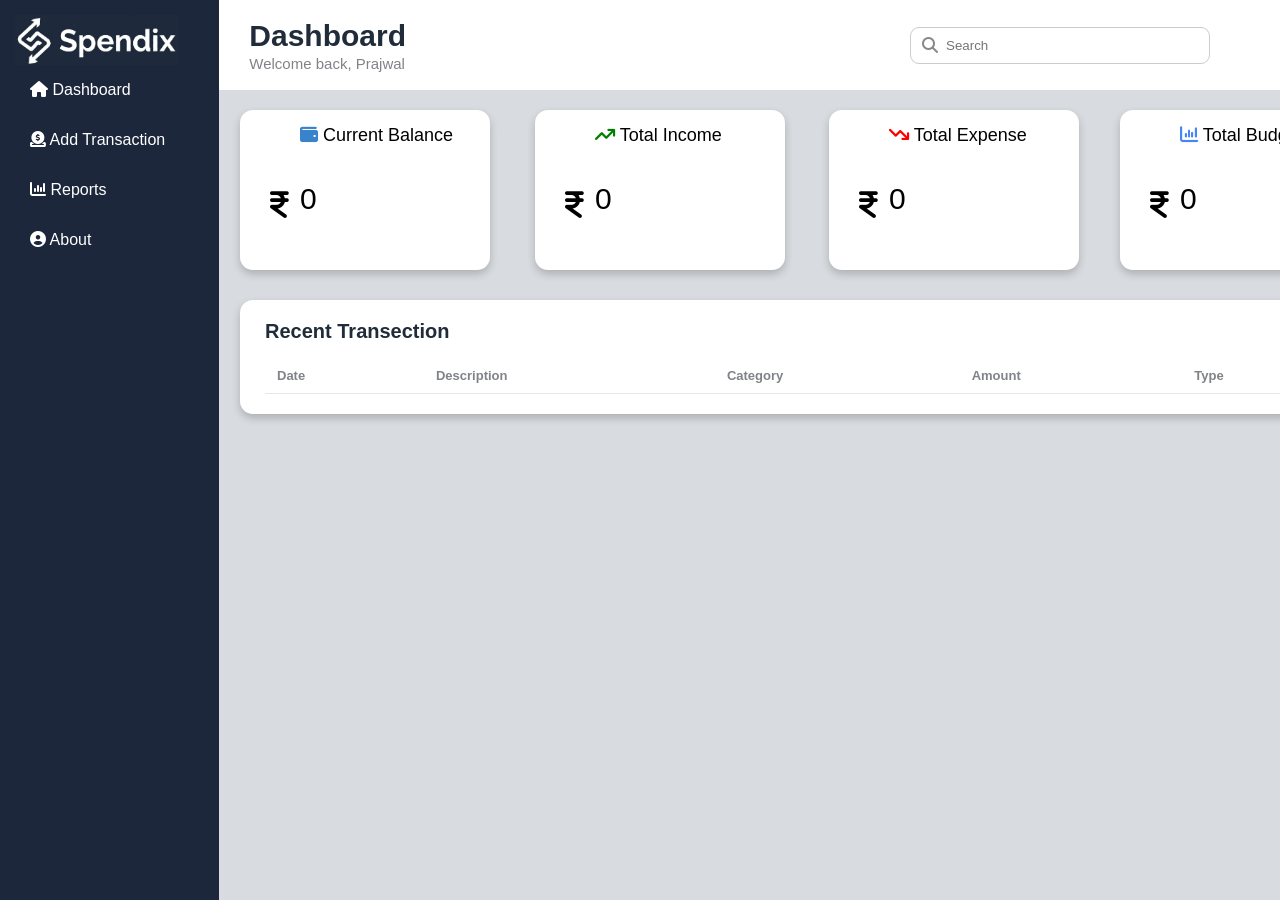
<file: Dashboard/index.html>
<!DOCTYPE html>
<html lang="en">
<head>
    <meta charset="UTF-8">
    <meta name="viewport" content="width=device-width, initial-scale=1.0">
    <title>Document</title>

    <link rel="stylesheet" href="style.css">  
    <link rel="stylesheet" href="https://cdnjs.cloudflare.com/ajax/libs/font-awesome/6.2.1/css/all.min.css" integrity="sha512-MV7K8+y+gLIBoVD59lQIYicR65iaqukzvf/nwasF0nqhPay5w/9lJmVM2hMDcnK1OnMGCdVK+iQrJ7lzPJQd1w==" crossorigin="anonymous" referrerpolicy="no-referrer" />
</head>
<body>

   <div class="sidebar">
 <div class="logo">
    <img src="logo.jpeg" height="50" alt="Logo">
</div>
  <ul class="nav-links">
    <li><i class="fa-solid fa-house"></i><a href="index.html">  Dashboard</a></li>
    <li><i class="fa-solid fa-circle-dollar-to-slot"></i><a href="add-transaction.html">        Add Transaction</a></li>
    <li><i class="fa-solid fa-chart-column"></i><a href="report.html">    Reports</a></li>
    <li><i class="fa-solid fa-circle-user"></i><a href="about.html">     About</a></li>
  </ul>
</div>


<header class="dashboard_header">
    <div class="header">
        <h1 class="Header-main-title">Dashboard</h1>
        <p class="Header-subtitle">Welcome back, Prajwal</p>
    </div>
    <div class="search-bar">
        <i class="fa-solid fa-magnifying-glass"></i>
        <input class="serch-place" type="text" placeholder="Search">
     </div>
</header>

<div class="upper-boxs">
 <div class="box1">
  <p class="balance"><i class="fa-solid fa-wallet"></i>          Current Balance</p>
  <span class="rs">
  <i class="fa-solid fa-indian-rupee-sign"></i></span>
  <span id="balanceAmount">0</span>
</div>
<div class="box2">
  <p class="income"><i class="fa-solid fa-arrow-trend-up"></i>        Total Income</p>
  <span class="rs">
  <i class="fa-solid fa-indian-rupee-sign"></i></span>
  <span id="incomeAmount">0</span>
</div>

<div class="box3">
  <p class="expensce"><i class="fa-solid fa-arrow-trend-down"></i>       Total Expense</p>
  <span class="rs">
  <i class="fa-solid fa-indian-rupee-sign"></i></span>
  <span id="expenseAmount">0</span>
</div>

<div class="box4">
  <p class="Budget"><i class="fa-solid fa-chart-column"></i>          Total Budget</p>
  <span class="rs">
  <i class="fa-solid fa-indian-rupee-sign"></i></span>
  <span id="budgetAmount">0</span>
</div>
</div>

<div class="transection-section">

  <p>Recent Transection</p>

  <div class="table">
    <table>
      <thead>
      <th>Date</th>
      <th>Description</th>
      <th>Category</th>
      <th>Amount</th>
      <th>Type</th>
      </thead>

      <tbody id="transactionTable">

      </tbody>
    </table>
  </div>

</div>


</body>
</html>
</file>
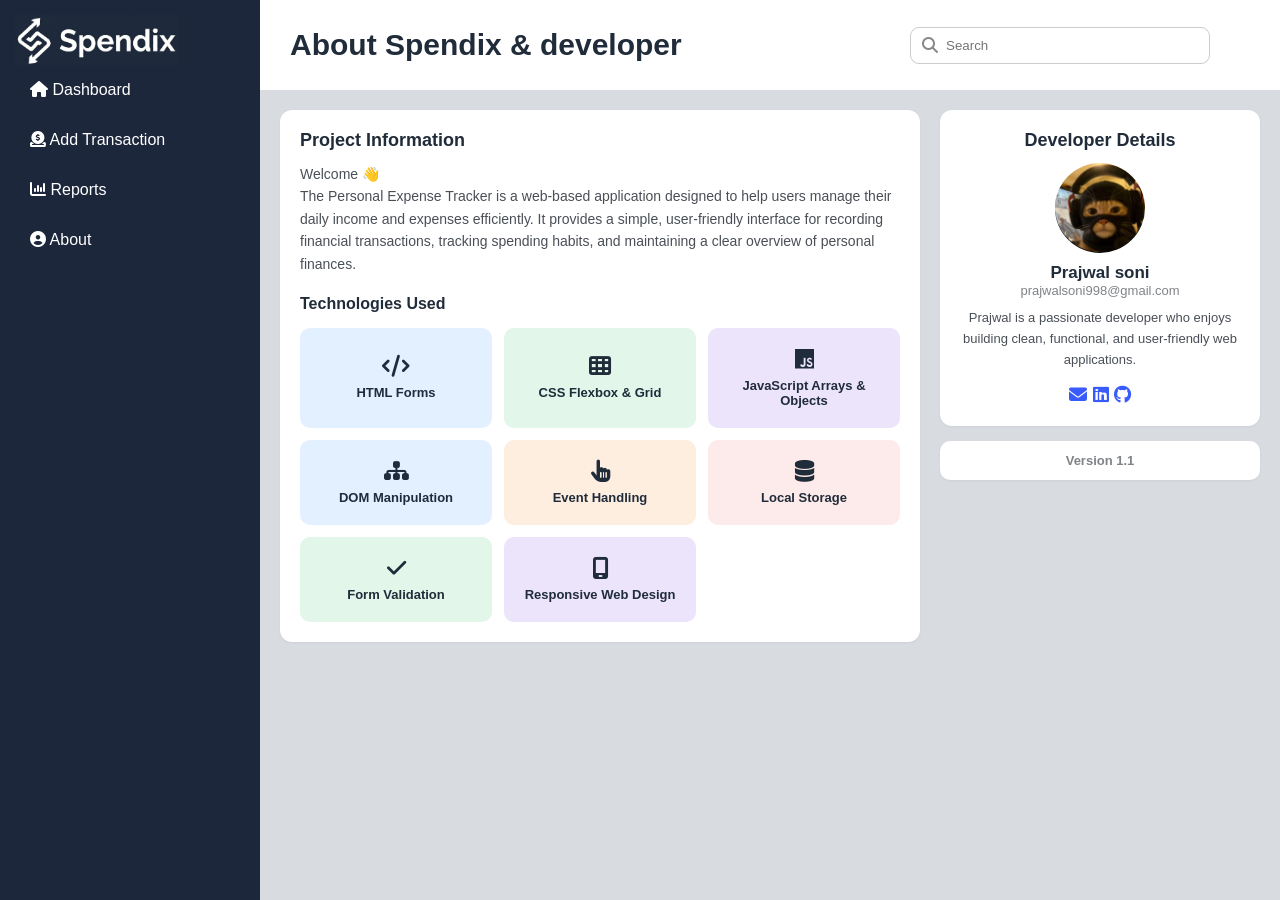
<file: Dashboard/about.html>
<!DOCTYPE html>
<html lang="en">
<head>
    <meta charset="UTF-8">
    <meta name="viewport" content="width=device-width, initial-scale=1.0">
    <title>Document</title>
    <link rel="stylesheet" href="style3.css">  
    <link rel="stylesheet" href="https://cdnjs.cloudflare.com/ajax/libs/font-awesome/6.2.1/css/all.min.css" integrity="sha512-MV7K8+y+gLIBoVD59lQIYicR65iaqukzvf/nwasF0nqhPay5w/9lJmVM2hMDcnK1OnMGCdVK+iQrJ7lzPJQd1w==" crossorigin="anonymous" referrerpolicy="no-referrer" />

</head>
<body>
    
   <div class="sidebar">
 <div class="logo">
    <img src="logo.jpeg" height="50" alt="Logo">
</div>
  <ul class="nav-links">
    <li><i class="fa-solid fa-house"></i><a href="http://127.0.0.1:5500/Dashboard/index.html">  Dashboard</a></li>
    <li><i class="fa-solid fa-circle-dollar-to-slot"></i><a href="http://127.0.0.1:5500/Dashboard/add-transaction.html">        Add Transaction</a></li>
    <li><i class="fa-solid fa-chart-column"></i><a href="http://127.0.0.1:5500/Dashboard/report.html">    Reports</a></li>
    <li><i class="fa-solid fa-circle-user"></i><a href="http://127.0.0.1:5500/Dashboard/about.html">     About</a></li>
  </ul>
</div>


<div class="main-content">

<header class="dashboard_header">
    <div class="header">
        <h1 class="Header-main-title">About Spendix & developer</h1>
    </div>
    <div class="search-bar">
        <i class="fa-solid fa-magnifying-glass"></i>
        <input class="serch-place" type="text" placeholder="Search">
     </div>
</header>

<div class="about-content">

    <div class="about-left">

        <div class="card project-info-card">
            <h2 class="card-title">Project Information</h2>
            <p class="project-description">
                Welcome 👋<br> The Personal Expense Tracker is a web-based application designed to help users manage their daily income and expenses efficiently. It provides a simple, user-friendly interface for recording financial transactions, tracking spending habits, and maintaining a clear overview of personal finances.
            </p>

            <h3 class="card-subtitle">Technologies Used</h3>
            <div class="tech-grid">
                <div class="tech-card tech-blue">
                    <i class="fa-solid fa-code"></i>
                    <span>HTML Forms</span>
                </div>
                <div class="tech-card tech-green">
                    <i class="fa-solid fa-table-cells"></i>
                    <span>CSS Flexbox &amp; Grid</span>
                </div>
                <div class="tech-card tech-purple">
                    <i class="fa-brands fa-js"></i>
                    <span>JavaScript Arrays &amp; Objects</span>
                </div>
                <div class="tech-card tech-blue">
                    <i class="fa-solid fa-sitemap"></i>
                    <span>DOM Manipulation</span>
                </div>
                <div class="tech-card tech-orange">
                    <i class="fa-solid fa-hand-pointer"></i>
                    <span>Event Handling</span>
                </div>
                <div class="tech-card tech-red">
                    <i class="fa-solid fa-database"></i>
                    <span>Local Storage</span>
                </div>
                <div class="tech-card tech-green">
                    <i class="fa-solid fa-check"></i>
                    <span>Form Validation</span>
                </div>
                <div class="tech-card tech-purple">
                    <i class="fa-solid fa-mobile-screen"></i>
                    <span>Responsive Web Design</span>
                </div>
            </div>
        </div>

    </div>

    <div class="about-right">

        <div class="card developer-card">
            <h2 class="card-title">Developer Details</h2>
            <div class="developer-photo">
                <img src="me.jpg" alt="Developer Photo">
            </div>
            <h3 class="developer-name">Prajwal soni</h3>
            <p class="developer-email">prajwalsoni998@gmail.com</p>
            <p class="developer-bio">
                Prajwal is a passionate developer who enjoys building clean, functional, and user-friendly web applications.
            </p>
            <div class="developer-socials">
                <i class="fa-solid fa-envelope"></i>
                <a href="https://www.linkedin.com/in/prajwal-soni-870070364/"> <i class="fa-brands fa-linkedin"></i></a>
                <a href="https://github.com/PRAJWAL785"><i class="fa-brands fa-github"></i></a>
            </div>
        </div>

        <div class="version-badge">Version 1.1</div>

    </div>

</div>

</div>

</body>
</html>
</file>
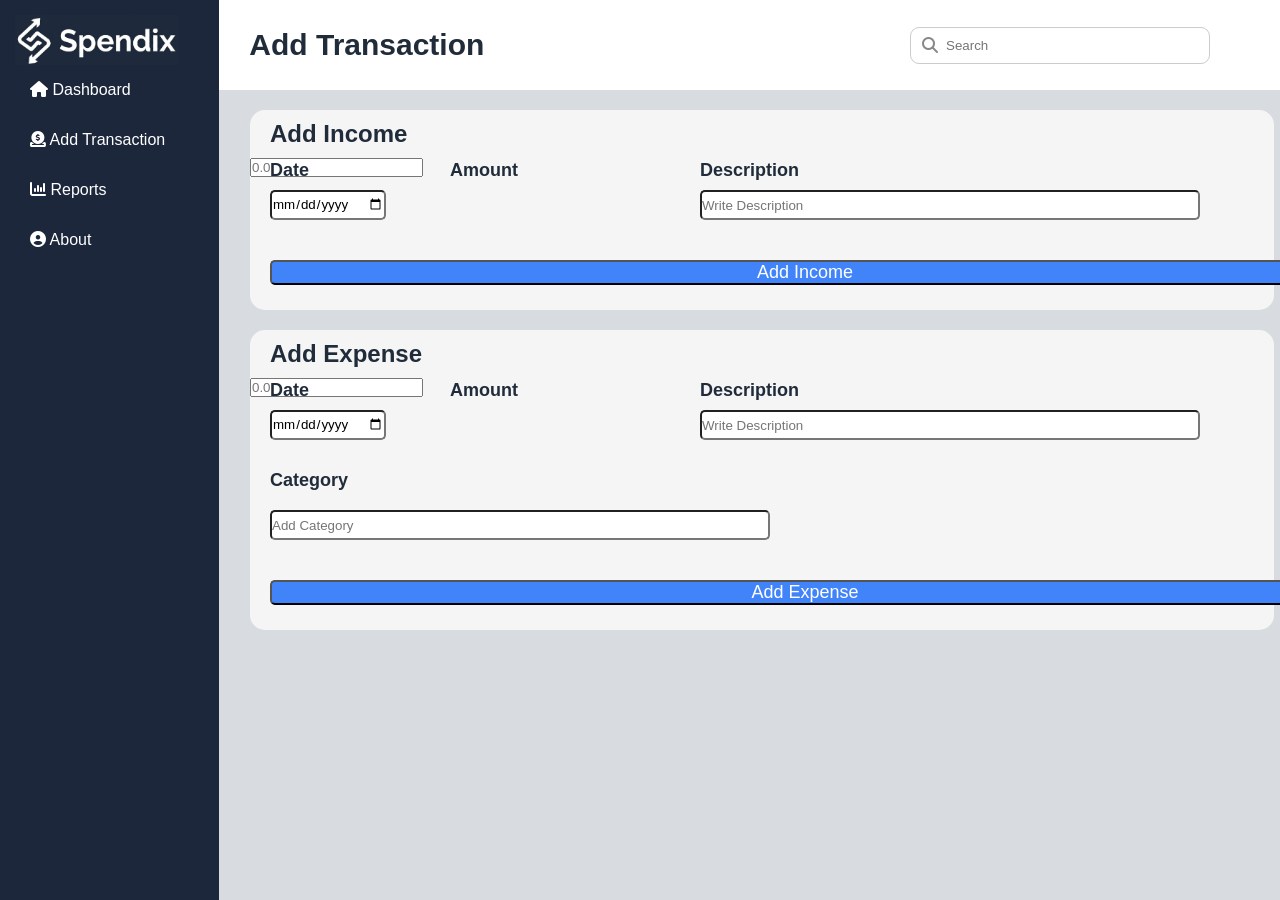
<file: Dashboard/add-transaction.html>
<!DOCTYPE html>
<html lang="en">
<head>
    <meta charset="UTF-8">
    <meta name="viewport" content="width=device-width, initial-scale=1.0">
    <title>Document</title>
    <link rel="stylesheet" href="style1.css">   
    <link rel="stylesheet" href="https://cdnjs.cloudflare.com/ajax/libs/font-awesome/6.2.1/css/all.min.css" integrity="sha512-MV7K8+y+gLIBoVD59lQIYicR65iaqukzvf/nwasF0nqhPay5w/9lJmVM2hMDcnK1OnMGCdVK+iQrJ7lzPJQd1w==" crossorigin="anonymous" referrerpolicy="no-referrer" />
  
</head>
<body>


    
   <div class="sidebar">
 <div class="logo">
    <img src="logo.jpeg" height="50" alt="Logo">
</div>
  <ul class="nav-links">
    <li><i class="fa-solid fa-house"></i><a href="http://127.0.0.1:5500/Dashboard/index.html">     Dashboard</a>  </li>
    <li><i class="fa-solid fa-circle-dollar-to-slot"></i><a href="http://127.0.0.1:5500/Dashboard/add-transaction.html">     Add Transaction</a></li>
    <li><i class="fa-solid fa-chart-column"></i><a href="http://127.0.0.1:5500/Dashboard/report.html">    Reports</a></li>
    <li><i class="fa-solid fa-circle-user"></i><a href="http://127.0.0.1:5500/Dashboard/about.html">     About</a></li>
  </ul>
</div>


<header class="dashboard_header">
    <div class="header">
        <h1 class="Header-main-title">Add Transaction</h1>
    </div>
    <div class="search-bar">
        <i class="fa-solid fa-magnifying-glass"></i>
        <input class="serch-place" type="text" placeholder="Search">
     </div>
</header>

<div class="content_box">
  
  <h2 class="add_income">Add Income</h2>
  <p class="p_date"><b>Date</b></p><p class="p_description"><b>Description</b></p><p class="p_amount"><b>Amount</b></p>
  <form action="incomeForm"><input id="incomeDate" class="input_date" type="date">
  <input type="number" id="incomeAmount" name="amount" min="0.0" step="0.1"placeholder="0.0">
  <input class="input_description"id="incomeDescription" type="text" placeholder="Write Description"  >
<button type="submit" class="button">Add Income</button>
</form>
</div >

<div class="add_expense">
  <h2 class="add_income">Add Expense</h2>
  <p class="p_date"><b>Date</b></p><p class="p_description"><b>Description</b></p><p class="p_amount"><b>Amount</b></p>
  <p class="p_category"><b>Category</b></p>
  <form action="expenseForm">
  <input id="expenseDate" class="input_date" type="date">
  <input type="text" id="expenseCategory" class="category" placeholder="Add Category">
  <input type="number" id="expenseAmount" name="amount" min="0.0" step="0.1"placeholder="0.0">
  <input class="input_description" id="expenseDescription" type="text" placeholder="Write Description"  >
  <button type="submit" class="button2">Add Expense</button>
</form></div>



</body>
</html>
</file>
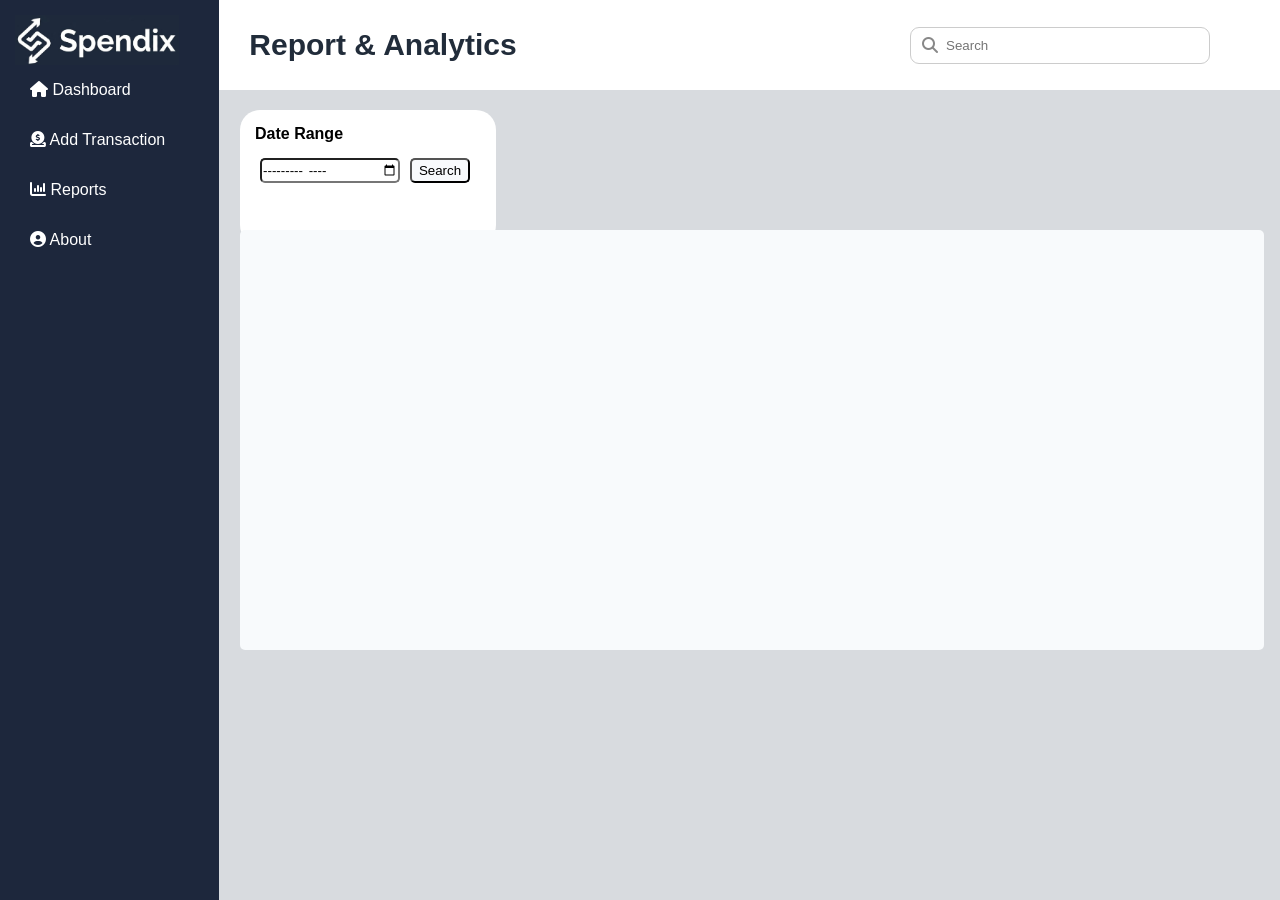
<file: Dashboard/report.html>
<!DOCTYPE html>
<html lang="en">
<head>
    <meta charset="UTF-8">
    <meta name="viewport" content="width=device-width, initial-scale=1.0">
    <title>Document</title>
    <link rel="stylesheet" href="style2.css">   
    <link rel="stylesheet" href="https://cdnjs.cloudflare.com/ajax/libs/font-awesome/6.2.1/css/all.min.css" integrity="sha512-MV7K8+y+gLIBoVD59lQIYicR65iaqukzvf/nwasF0nqhPay5w/9lJmVM2hMDcnK1OnMGCdVK+iQrJ7lzPJQd1w==" crossorigin="anonymous" referrerpolicy="no-referrer" />
  
</head>
<body>

        
   <div class="sidebar">
 <div class="logo">
    <img src="logo.jpeg" height="50" alt="Logo">
</div>
  <ul class="nav-links">
    <li><i class="fa-solid fa-house"></i><a href="http://127.0.0.1:5500/Dashboard/index.html">     Dashboard</a>  </li>
    <li><i class="fa-solid fa-circle-dollar-to-slot"></i><a href="http://127.0.0.1:5500/Dashboard/add-transaction.html">     Add Transaction</a></li>
    <li><i class="fa-solid fa-chart-column"></i><a href="http://127.0.0.1:5500/Dashboard/report.html">    Reports</a></li>
    <li><i class="fa-solid fa-circle-user"></i><a href="http://127.0.0.1:5500/Dashboard/about.html">     About</a></li>
  </ul>
</div>


<header class="dashboard_header">
    <div class="header">
        <h1 class="Header-main-title">Report & Analytics</h1>
    </div>
    <div class="search-bar">
        <i class="fa-solid fa-magnifying-glass"></i>
        <input class="serch-place" type="text" placeholder="Search">
     </div>
</header>

<div class="month_form">
  <p><b>Date Range</b></p>
  <form action="s.php">
    <input class="input_month" type="month" class="month_input">
    <button class="submit-btn" type="submit">Search</button>
  </form>
</div>

<div class="monthly_report">
  
</div>

    
</body>
</html>
</file>
<file: Dashboard/style.css>
* {
  margin: 0;
  padding: 0;
  box-sizing: border-box;
  font-family: "Segoe UI", Arial, sans-serif;
  font-family: -apple-system, BlinkMacSystemFont, "Segoe UI", Roboto, Helvetica, Arial, sans-serif;


}

body {
  display: flex;           
  height: 100vh;          
  background-color: #d8dbdf;       
}


.sidebar {
  width: 260px;              
  height: 100%;             
  background-color: rgb(29, 39, 60); 
  padding: 15px;       
  display: flex;
  flex-direction: column;   
}


.nav-links {
  list-style: none;
}

.nav-links li {
  color: #ffffff;            
  padding: 12px 15px;
  margin-bottom: 8px;
  border-radius: 8px;
  cursor: pointer;
}

.nav-links li:hover {
  background-color: #4586f5; 
  /* color: #ffffff;  */
   transform: translateY(-2px);
}
.nav-links:active {
  transform: translateY(0);   
}

/* ************************************** */
.nav-links a {
      color: #ffffff; 
      text-decoration: none;
    }
    .nav-links a:visited {
      color: #ffffff;
    }
/* ************************************** */
.dashboard_header {
  display: flex;
  justify-content: space-between;
  align-items: center;
  padding: 0px 20px; 
  background-color: #ffffff;
  width: 100%;
  height: 90px;
}
.header{
     padding: 9px 10px;
}
.Header-main-title{
    font-size: 30px;
    font-weight: 700;
    color: #212c3a;
}
.Header-subtitle{
    font-size: 15px;
    font-weight: 500;
    color:#808388;
    margin-top: 2px;
}
.search-bar {
  position: relative; 
  display: flex;
  align-items: center;
}

.search-bar i {
  margin: 50px;
  position: absolute; 
  left: 12px;  
  color: #888; 
  pointer-events: none; 
}

.serch-place {
  margin: 50px;
  padding: 10px 10px 10px 35px;
  border: 1px solid #ccc;
  border-radius: 9px;
  width: 300px; 
}

.box1{
  width: 250px;
  height: 160px;
  background-color: #ffffff;
  position: absolute;
  top: 110px;
  left: 240px;
  border-radius: 13px;
  box-shadow:0 4px 8px rgba(0,0,0,0.2);

}
.box2{
  width: 250px;
  height: 160px;
  background-color: #ffffff;
  position: absolute;
  top: 110px;
  left: 535px;
  border-radius: 13px;
  box-shadow:0 4px 8px rgba(0,0,0,0.2);

}

.box3{
  width: 250px;
  height: 160px;
  background-color: #ffffff;
  position: absolute;
  top: 110px;
  left: 829px;
  border-radius: 13px;
  box-shadow:0 4px 8px rgba(0,0,0,0.2);

}
.box4{
  width: 250px;
  height: 160px;
  background-color: #ffffff;
  position: absolute;
  top: 110px;
  left: 1120px;
  border-radius: 13px;
  box-shadow:0 4px 8px rgba(0,0,0,0.2);

}

.upper-boxs p {
  font-size: 18px;
  font-weight: 20px;
  color: #000000;
  position: absolute;
  left: 60px;
  top: 15px;
}

.box1 i{
  color: rgb(57, 131, 205);
}
.box2 i{
  color: green;
}
.box3 i{
  color: red;
}
.box4 i{
  color: #4586f5;
}

.rs i{
  position: absolute;
  color: #000000;
  font-size: 30px;
  font-weight: 19px;
  left: 30px;
  top: 80px;
}


.transection-section {
  position: absolute;
  top: 300px;
  left: 240px;
  width: 1130px;
  background-color: #ffffff;
  border-radius: 13px;
  box-shadow: 0 4px 8px rgba(0,0,0,0.2);
  padding: 20px 25px;
}

.transection-section > p {
  font-size: 20px;
  font-weight: 700;
  color: #212c3a;
  margin-bottom: 15px;
}

.table {
  width: 100%;
  overflow-x: auto;
}

.table table {
  width: 100%;
  border-collapse: collapse;
}

.table thead th {
  text-align: left;
  font-size: 13px;
  font-weight: 600;
  color: #808388;
  padding: 10px 12px;
  border-bottom: 1px solid #e5e7eb;
}

.table tbody td {
  padding: 14px 12px;
  font-size: 14px;
  font-weight: 500;
  color: #212c3a;
}

.table tbody tr {
  border-radius: 8px;
}

.table tbody tr td:first-child {
  border-top-left-radius: 8px;
  border-bottom-left-radius: 8px;
}

.table tbody tr td:last-child {
  border-top-right-radius: 8px;
  border-bottom-right-radius: 8px;
}

.row-expense {
  background-color: #fdeeee;
}

.row-income {
  background-color: #e9f8ef;
}

.row-expense td,
.row-income td {
  border-bottom: 6px solid #ffffff;
}

.table tbody i {
  width: 26px;
  height: 26px;
  display: inline-flex;
  align-items: center;
  justify-content: center;
  border-radius: 50%;
  margin-right: 8px;
  font-size: 12px;
  color: #ffffff;
}

.icon-shopping { background-color: #e05555; }
.icon-income { background-color: #34a853; }
.icon-housing { background-color: #e07a3f; }
.icon-subscription { background-color: #d64545; }
.icon-transport { background-color: #b03a3a; }

.amount-expense {
  color: #d64545;
  font-weight: 700;
}

.amount-income {
  color: #219653;
  font-weight: 700;
}

.badge {
  font-size: 12px;
  font-weight: 700;
  padding: 5px 12px;
  border-radius: 20px;
}

.badge-expense {
  background-color: #f8d7d7;
  color: #c0392b;
}

.badge-income {
  background-color: #cdeedd;
  color: #1e7e46;
}
#balanceAmount{
  position: absolute;
  color: #000000;
  font-size: 30px;
  font-weight: 19px;
  left: 60px;
  top: 72px;
}
#incomeAmount {
  position: absolute;
  color: #000000;
  font-size: 30px;
  font-weight: 19px;
  left: 60px;
  top: 72px;
}
#expenseAmount{
  position: absolute;
  color: #000000;
  font-size: 30px;
  font-weight: 19px;
  left: 60px;
  top: 72px;
}
#budgetAmount{
  position: absolute;
  color: #000000;
  font-size: 30px;
  font-weight: 19px;
  left: 60px;
  top: 72px;
}
</file>
<file: Dashboard/style3.css>
* {
  margin: 0;
  padding: 0;
  box-sizing: border-box;
  font-family: "Segoe UI", Arial, sans-serif;
  font-family: -apple-system, BlinkMacSystemFont, "Segoe UI", Roboto, Helvetica, Arial, sans-serif;


}

body {
  display: flex;           
  height: 100vh;          
  background-color: #d8dbdf;       
}


.sidebar {
  width: 260px;              
  height: 100%;             
  background-color: rgb(29, 39, 60); 
  padding: 15px;       
  display: flex;
  flex-direction: column;   
}


.nav-links {
  list-style: none;
}

.nav-links li {
  color: #ffffff;            
  padding: 12px 15px;
  margin-bottom: 8px;
  border-radius: 8px;
  cursor: pointer;
}

.nav-links li:hover {
  background-color: #4586f5; 
  /* color: #ffffff;  */
   transform: translateY(-2px);
}
.nav-links:active {
  transform: translateY(0);   
}

/* ************************************** */
.nav-links a {
      color: #ffffff; 
      text-decoration: none;
    }
    .nav-links a:visited {
      color: #ffffff;
    }
/* ************************************** */
.dashboard_header {
  display: flex;
  justify-content: space-between;
  align-items: center;
  padding: 0px 20px; 
  background-color: #ffffff;
  width: 100%;
  height: 90px;
}
.header{
     padding: 9px 10px;
}
.Header-main-title{
    font-size: 30px;
    font-weight: 700;
    color: #212c3a;
}
.Header-subtitle{
    font-size: 15px;
    font-weight: 500;
    color:#808388;
    margin-top: 2px;
}
.search-bar {
  position: relative; 
  display: flex;
  align-items: center;
}

.search-bar i {
  margin: 50px;
  position: absolute; 
  left: 12px;  
  color: #888; 
  pointer-events: none; 
}

.serch-place {
  margin: 50px;
  padding: 10px 10px 10px 35px;
  border: 1px solid #ccc;
  border-radius: 9px;
  width: 300px; 
}

/* ================= Main Content Wrapper ================= */
.main-content {
  flex: 1;
  display: flex;
  flex-direction: column;
  height: 100%;
  overflow: hidden;
}

/* ================= About Page Content ================= */
.about-content {
  display: flex;
  gap: 20px;
  padding: 20px;
  flex: 1;
  overflow-y: auto;
  align-items: flex-start;
}

.about-left {
  flex: 2;
}

.about-right {
  flex: 1;
  display: flex;
  flex-direction: column;
  gap: 15px;
}

.card {
  background-color: #ffffff;
  border-radius: 12px;
  padding: 20px;
  box-shadow: 0 1px 3px rgba(0, 0, 0, 0.05);
}

.card-title {
  font-size: 18px;
  font-weight: 700;
  color: #212c3a;
  margin-bottom: 12px;
}

.project-description {
  font-size: 14px;
  line-height: 1.6;
  color: #4a4f57;
  margin-bottom: 20px;
}

.card-subtitle {
  font-size: 16px;
  font-weight: 600;
  color: #212c3a;
  margin-bottom: 15px;
}

.tech-grid {
  display: grid;
  grid-template-columns: repeat(3, 1fr);
  gap: 12px;
}

.tech-card {
  display: flex;
  flex-direction: column;
  align-items: center;
  justify-content: center;
  gap: 8px;
  padding: 20px 10px;
  border-radius: 10px;
  font-size: 13px;
  font-weight: 600;
  color: #212c3a;
  text-align: center;
}

.tech-card i {
  font-size: 22px;
}

.tech-blue {
  background-color: #e3f0ff;
}

.tech-green {
  background-color: #e2f6ea;
}

.tech-purple {
  background-color: #ece4fb;
}

.tech-orange {
  background-color: #fdeee0;
}

.tech-red {
  background-color: #fdeaea;
}

/* ----- Developer Card ----- */
.developer-card {
  text-align: center;
}

.developer-photo img {
  width: 90px;
  height: 90px;
  border-radius: 50%;
  object-fit: cover;
  margin: 10px auto;
  display: block;
}

.developer-name {
  font-size: 17px;
  font-weight: 700;
  color: #212c3a;
  margin-top: 8px;
}

.developer-email {
  font-size: 13px;
  color: #808388;
  margin-bottom: 10px;
}

.developer-bio {
  font-size: 13px;
  line-height: 1.6;
  color: #4a4f57;
  margin-bottom: 15px;
}

.developer-socials {
  justify-content: center;
  gap: 15px;
  font-size: 18px;
  color: #3a5bfb;
}
.developer-socials i{
    color: #3a5bfb;
}

.version-badge {
  background-color: #ffffff;
  border-radius: 10px;
  text-align: center;
  padding: 12px;
  font-size: 13px;
  color: #808388;
  font-weight: 600;
  box-shadow: 0 1px 3px rgba(0, 0, 0, 0.05);
}
</file>
<file: Dashboard/style1.css>
* {
  margin: 0;
  padding: 0;
  box-sizing: border-box;
  font-family: "Segoe UI", Arial, sans-serif;
  font-family: -apple-system, BlinkMacSystemFont, "Segoe UI", Roboto, Helvetica, Arial, sans-serif;


}

body {
  display: flex;           
  height: 100vh;          
  background-color: #d8dbdf;       
}


.sidebar {
  width: 260px;              
  height: 100%;             
  background-color: rgb(29, 39, 60); 
  padding: 15px;       
  display: flex;
  flex-direction: column;   
}


.nav-links {
  list-style: none;
}

.nav-links li {
  color: #ffffff;            
  padding: 12px 15px;
  margin-bottom: 8px;
  border-radius: 8px;
  cursor: pointer;
}
.nav-links li:hover {
  background-color: #4586f5; 
  /* color: #ffffff;  */
   transform: translateY(-2px);
}
.nav-links:active {
  transform: translateY(0);   
}


/* ************************************** */
.nav-links a {
      color: #ffffff; 
      text-decoration: none;
    }
    .nav-links a:visited {
      color: #ffffff;
    }
/* ************************************** */


.dashboard_header {
  display: flex;
  justify-content: space-between;
  align-items: center;
  padding: 0px 20px; 
  background-color: #ffffff;
  width: 100%;
  height: 90px;
}
.header{
     padding: 9px 10px;
}
.Header-main-title{
    font-size: 30px;
    font-weight: 700;
    color: #212c3a;
}

.search-bar {
  position: relative; 
  display: flex;
  align-items: center;
}

.search-bar i {
  margin: 50px;
  position: absolute; 
  left: 12px;  
  color: #888; 
  pointer-events: none; 
}

.serch-place {
  margin: 50px;
  padding: 10px 10px 10px 35px;
  border: 1px solid #ccc;
  border-radius: 9px;
  width: 300px; 
}


.content_box{
  background-color: #f5f5f5;
  position: absolute;
  left: 250px;
  top: 110px;
  height: 200px;
  width: 80%;
  border-radius: 15px ;
}

.add_income{
  padding: 10px 20px;
  color: #212c3a;
}

.p_date{
  color: #212c3a;
  position: absolute;
  top: 50px;
  left: 20px;
  font-size: large;
}

.p_description{
  color: #212c3a;
  position: absolute;
  top: 50px;
  left: 450px;
  font-size: large;
}
.input_date {
  position: absolute;
  top: 80px;
  left: 20px;
 border-radius: 5px;
 height: 30px;
}
.input_description{
  position: absolute;
  top: 80px;
  left: 450px;
  height: 30px;
  width: 500px;
  border-radius: 5px;
}
.p_amount{
  color: #212c3a;
  position: absolute;
  top: 50px;
  left: 200px;
  font-size: large;
}

#amount{
 position: absolute;
  top: 80px;
  left: 200px;
  height: 30px;
  width: 200px;
  border-radius: 5px; 
}

.button{
  background-color: #4184f9;
  color: #ffffff;
  position: absolute;
  top: 150px;
  left: 20px;
  width: 1070px;
  font-size: large;
  border-radius: 5px;
}

.add_expense{
  background-color: #f5f5f5;
  position: absolute;
  left: 250px;
  top: 330px;
  height: 300px;
  width: 80%;
  border-radius: 15px ;
}
.button2{
  background-color: #4184f9;
  color: #ffffff;
  position: absolute;
  top: 250px;
  left: 20px;
  width: 1070px;
  font-size: large;
  border-radius: 5px;
}
.p_category{
  color: #212c3a;
  position: absolute;
  top: 140px;
  left: 20px;
  font-size: large;
}
.category{
  position: absolute;
  top: 180px;
  left: 20px;
  height: 30px;
  width: 500px;
  border-radius: 5px;
}
.button:hover {
  background-color: #4586f5; /* Darker blue on hover */
  transform: translateY(-2px); /* Subtle lift-up effect */
}

/* 3. Optional: Style the active (click) state */
.button:active {
  transform: translateY(0);    /* Pushes button back down when clicked */
}
.button2:hover {
  background-color: #4586f5; /* Darker blue on hover */
  transform: translateY(-2px); /* Subtle lift-up effect */
}

/* 3. Optional: Style the active (click) state */
.button2:active {
  transform: translateY(0);    /* Pushes button back down when clicked */
}
</file>
<file: Dashboard/style2.css>
* {
  margin: 0;
  padding: 0;
  box-sizing: border-box;
  font-family: "Segoe UI", Arial, sans-serif;
  font-family: -apple-system, BlinkMacSystemFont, "Segoe UI", Roboto, Helvetica, Arial, sans-serif;


}

body {
  display: flex;           
  height: 100vh;          
  background-color: #d8dbdf;       
}


.sidebar {
  width: 260px;              
  height: 100%;             
  background-color: rgb(29, 39, 60); 
  padding: 15px;       
  display: flex;
  flex-direction: column;   
}


.nav-links {
  list-style: none;
}

.nav-links li {
  color: #ffffff;            
  padding: 12px 15px;
  margin-bottom: 8px;
  border-radius: 8px;
  cursor: pointer;
}

.nav-links li:hover {
  background-color: #4586f5; 
  /* color: #ffffff;  */
   transform: translateY(-2px);
}
.nav-links:active {
  transform: translateY(0);   
}
/* ************************************** */
.nav-links a {
      color: #ffffff; 
      text-decoration: none;
    }
    .nav-links a:visited {
      color: #ffffff;
    }
/* ************************************** */


.dashboard_header {
  display: flex;
  justify-content: space-between;
  align-items: center;
  padding: 0px 20px; 
  background-color: #ffffff;
  width: 100%;
  height: 90px;
}
.header{
     padding: 9px 10px;
}
.Header-main-title{
    font-size: 30px;
    font-weight: 700;
    color: #212c3a;
}

.search-bar {
  position: relative; 
  display: flex;
  align-items: center;
}

.search-bar i {
  margin: 50px;
  position: absolute; 
  left: 12px;  
  color: #888; 
  pointer-events: none; 
}

.serch-place {
  margin: 50px;
  padding: 10px 10px 10px 35px;
  border: 1px solid #ccc;
  border-radius: 9px;
  width: 300px; 
}


.content_box{
  background-color: #f5f5f5;
  position: absolute;
  left: 250px;
  top: 110px;
  height: 200px;
  width: 80%;
  border-radius: 15px ;
}

.month_form{
    background-color:#ffffff;
    position: absolute;
    width: 20%;
    height: 15%;
    border-radius: 20px;
    left: 240px;
    top: 110px;
}

.month_form p {
  padding: 15px 15px;
}
.input_month{
  position: absolute;
  left: 20px;
  width: 140px;
  height: 25px;
  border-radius: 5px;
}
.month_form button{
  background-color: #f8fafc;
  width: 60px;
  height: 25px;
  position: absolute;
  left: 170px;
  border-radius: 5px;
}
.monthly_report{
  background-color: #f8fafc;
  position: absolute;
  left: 240px;
  top: 230px;
  height: 420px;
  width: 80%;
  border-radius: 5px;
}

.submit-btn:hover {
  
  background-color: #4586f5;
  transform: translateY(-2px);
}
.submit-btn:active {
  transform: translateY(0);
}
</file>
